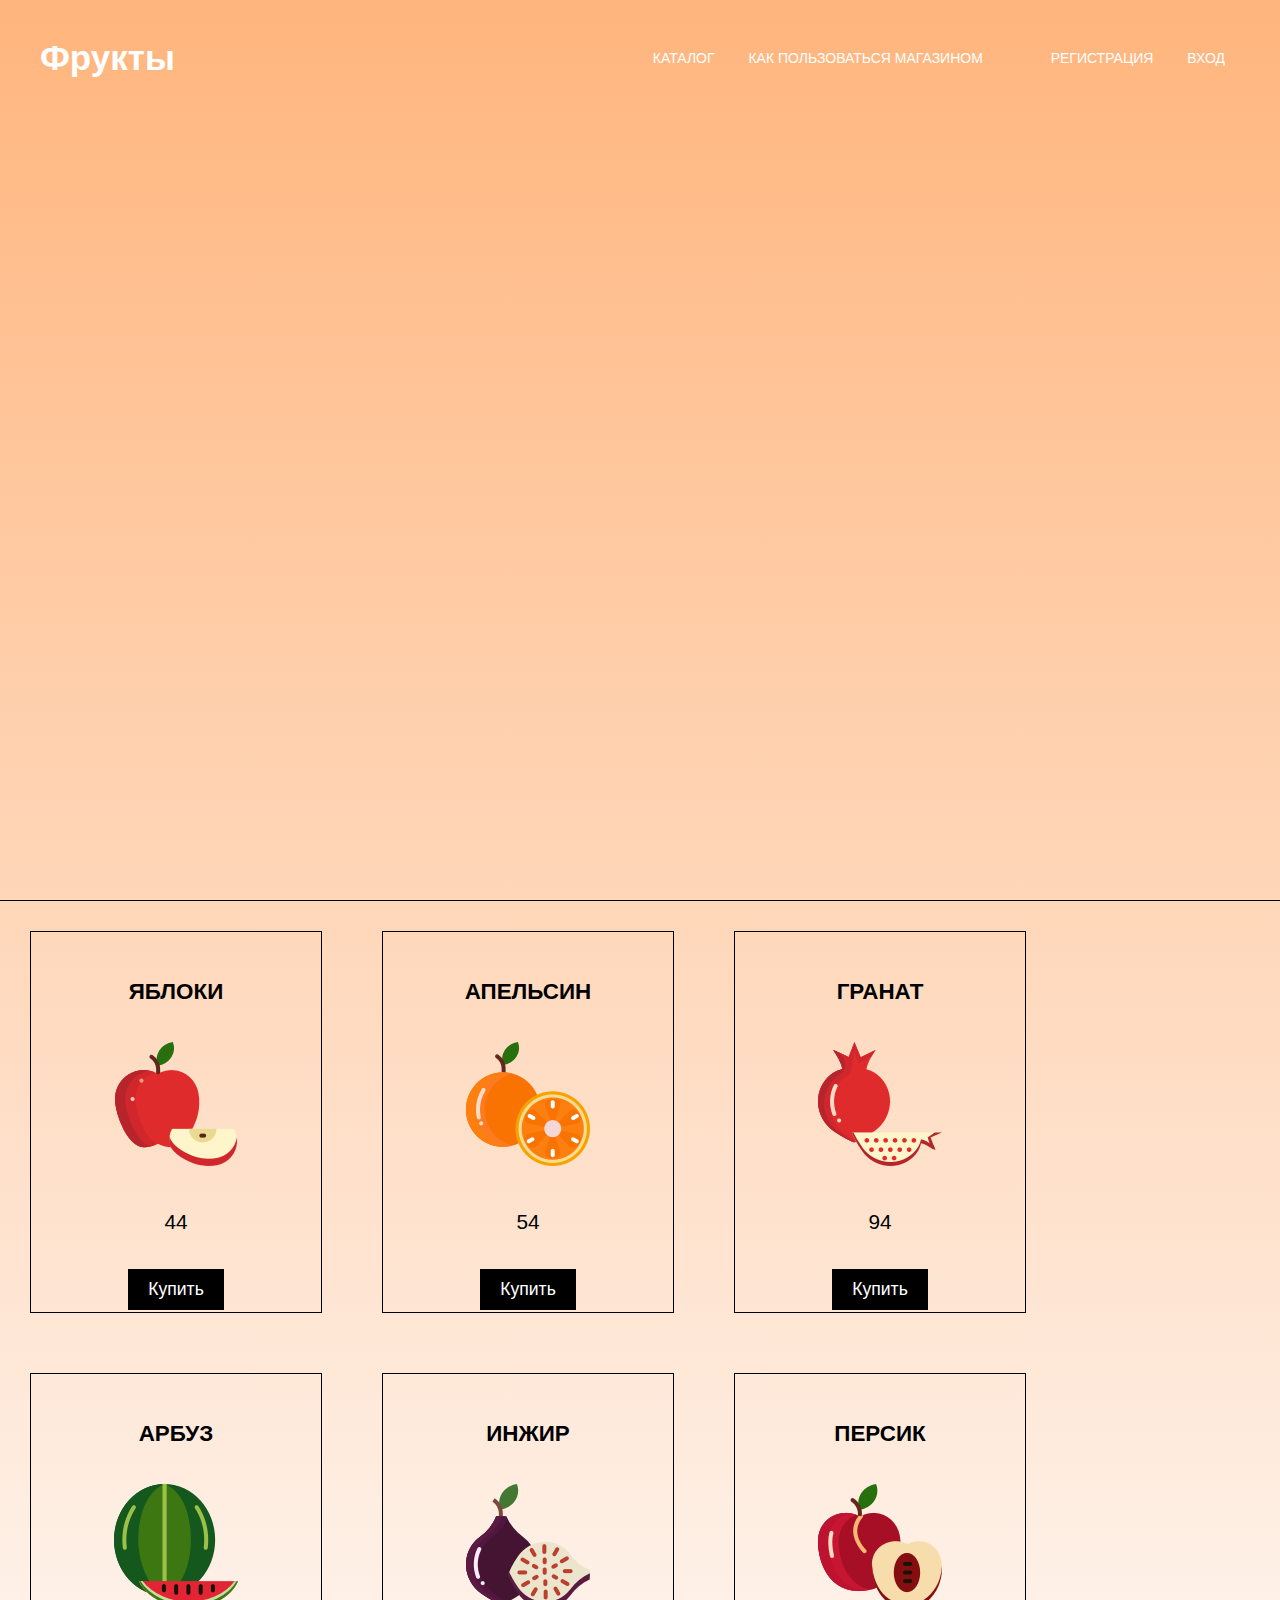
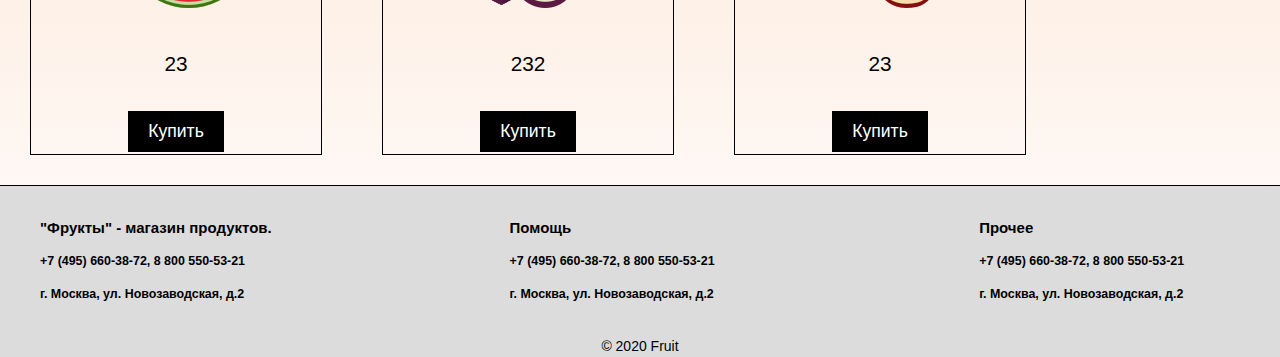
<file: fruitstore/index.html>
<!DOCTYPE html>
<html lang="ru">
<head>
    <meta charset="UTF-8">
    <title>fruitstore</title>
    <link rel="stylesheet" href="style.css">
     <link rel="stylesheet" href="slide.css">
    <link href="https://fonts.googleapis.com/css?family=Kaushan+Script|Montserrat:300i,400,700&amp;subset=cyrillic-ext" rel="stylesheet">
    <link rel="stylesheet" href="https://use.fontawesome.com/releases/v5.7.2/css/all.css" integrity="sha384-fnmOCqbTlWIlj8LyTjo7mOUStjsKC4pOpQbqyi7RrhN7udi9RwhKkMHpvLbHG9Sr" crossorigin="anonymous">
</head>
<body>


<header class="header">
    <div class="container">
        <div class="header__inner">
            <div class="header__logo">Фрукты</div>

                <div class="search"> 
                    <form action="search.php"> 
                        
                        <button> 
                            <i class="fas fa-search" style="font-size: 18px;"> </i> 
                        </button> 
                     </form> 
                </div> 
            <nav class="nav">
                <a class="nav__link " href="index.html">Каталог</a>
                <a class="nav__link" href="cont.html">Как пользоваться магазином</a>
                <a class="nav__link" href="cart.html">
                    <i class="fas fa-shopping-cart"></i>
                </a>
                <a class="nav__link" href="sign.html">Регистрация</a>
                <a class="nav__link" href="log.html">Вход</a>
            </nav>
        </div>
    </div>
</header>

<div class="intro">
    <div class="container_slider_css">
    <img class="photo_slider_css" src="images/fruit1.jpg" alt="">
    <img class="photo_slider_css" src="images/fruit2.jpg" alt="">
    <img class="photo_slider_css" src="images/fruit3.jpg" alt="">
    <img class="photo_slider_css" src="images/fruit4.jpg" alt="">

</div>

</div>
<main>

    <div class="goods-out"></div>
</main>

<footer class="footer">
    <div class="container">

        <div class="footer__inner">
            <div class="  footer_first">
               <h4>"Фрукты" - магазин продуктов.</h4>
               <h5><p>+7 (495) 660-38-72, 8 800 550-53-21 </p> г. Москва, ул. Новозаводская, д.2</h5>
            </div>

            <div class="  footer_sec">
                <h4>Помощь</h4>
                <h5><p>+7 (495) 660-38-72, 8 800 550-53-21 </p> г. Москва, ул. Новозаводская, д.2</h5>
            </div>

            <div class="  footer_third">
                <h4>Прочее</h4>
               <h5><p>+7 (495) 660-38-72, 8 800 550-53-21 </p> г. Москва, ул. Новозаводская, д.2</h5>
            </div>
        </div>

        <div class="copyright">
            © 2020 Fruit
        </div>

    </div>
</footer>

<script src="js/jquery-3.5.1.min.js"></script>
<script src="js/main.js"></script>
</body>
</html>
</file>
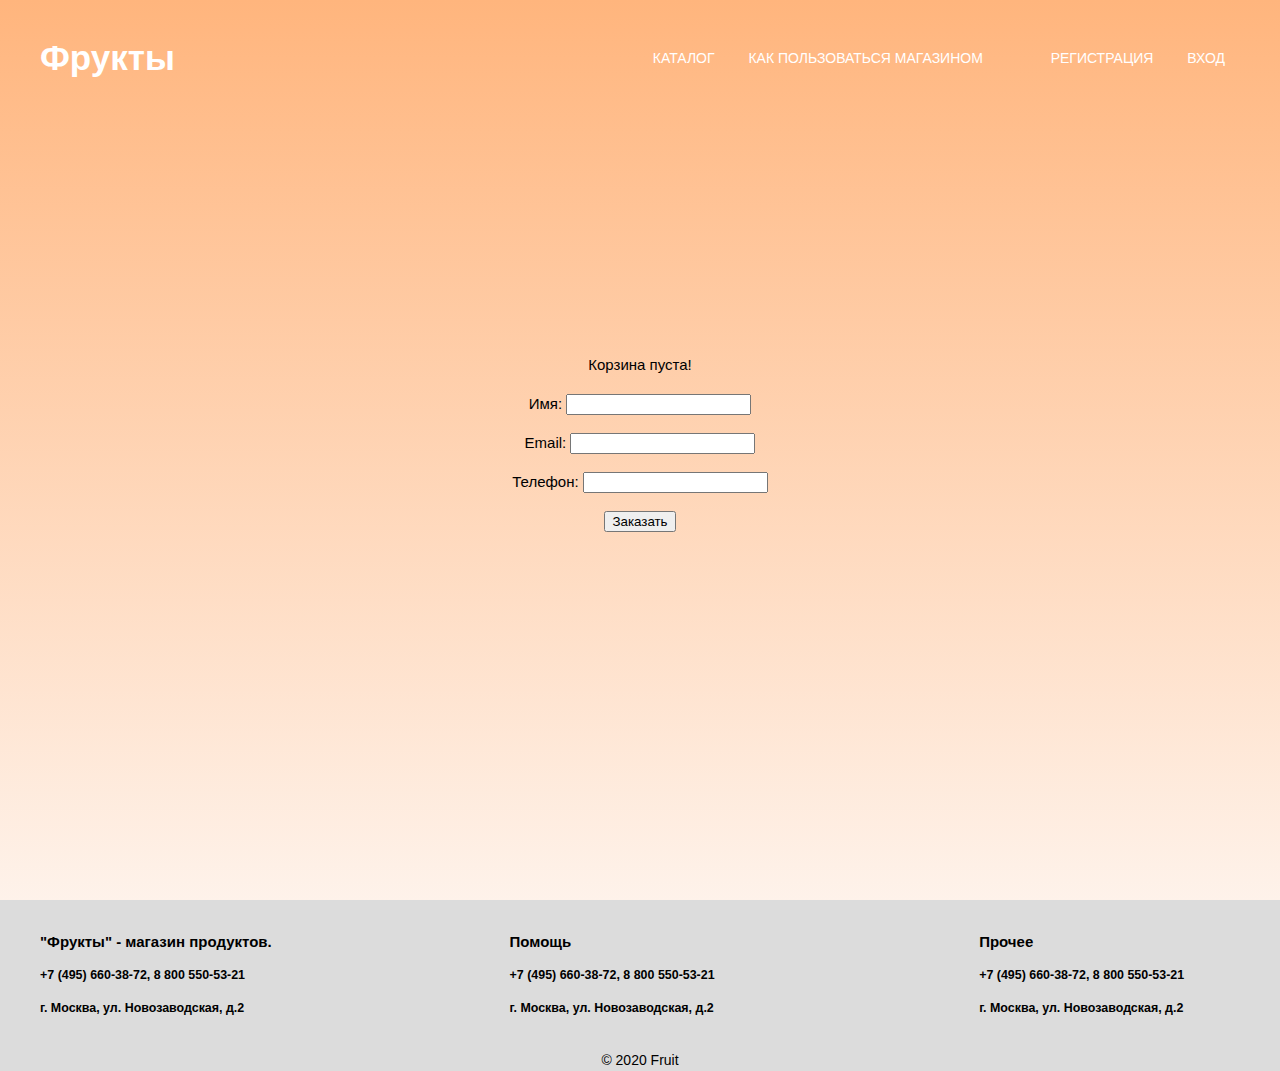
<file: fruitstore/cart.html>
<!DOCTYPE html>
<html lang="ru">
<head>
    <meta charset="UTF-8">
    <title>fruitstore</title>
    <link rel="stylesheet" href="style.css">
    <link href="https://fonts.googleapis.com/css?family=Kaushan+Script|Montserrat:300i,400,700&amp;subset=cyrillic-ext" rel="stylesheet">
    <link rel="stylesheet" href="https://use.fontawesome.com/releases/v5.7.2/css/all.css" integrity="sha384-fnmOCqbTlWIlj8LyTjo7mOUStjsKC4pOpQbqyi7RrhN7udi9RwhKkMHpvLbHG9Sr" crossorigin="anonymous">
</head>
<body>


<header class="header">
    <div class="container">
        <div class="header__inner">
            <div class="header__logo">Фрукты</div>
                <div class="search"> 
                    <form action="search.php"> 
                        <button> 
                            <i class="fas fa-search" style="font-size: 18px;"> </i> 
                        </button> 
                     </form> 
                </div> 
            <nav class="nav">                
                <a class="nav__link " href="index.html">Каталог</a>  
                <a class="nav__link" href="cont.html">Как пользоваться магазином</a>
                <a class="nav__link" href="cart.html">
                    <i class="fas fa-shopping-cart"></i>
                </a>
                <a class="nav__link" href="sign.html">Регистрация</a>
                <a class="nav__link" href="log.html">Вход</a>
            </nav>
        </div>
    </div>
</header>

<div class="intro">
    <div class="container">
        <div class="intro__inner">
           <div class="main-cart"> 
            </div>
                <div class="email-field">
                <p>Имя: <input type="text" id="ename"></p>
                <p>Email: <input type="text" id="email"></p>
                <p>Телефон: <input type="text" id="ephone"></p>
                <p><button class="send-email">Заказать</button></p>
                </div>
            </div>
        </div>
    </div>

</div>
<main></main>

<footer class="footer">
    <div class="container">

        <div class="footer__inner">
            <div class="  footer_first">
               <h4>"Фрукты" - магазин продуктов.</h4>
               <h5><p>+7 (495) 660-38-72, 8 800 550-53-21 </p> г. Москва, ул. Новозаводская, д.2</h5>
            </div>

            <div class="  footer_sec">
                <h4>Помощь</h4>
                <h5><p>+7 (495) 660-38-72, 8 800 550-53-21 </p> г. Москва, ул. Новозаводская, д.2</h5>
            </div>

            <div class="  footer_third">
                <h4>Прочее</h4>
               <h5><p>+7 (495) 660-38-72, 8 800 550-53-21 </p> г. Москва, ул. Новозаводская, д.2</h5>
            </div>
        </div>

        <div class="copyright">
            © 2020 Fruit
        </div>

    </div>
</footer>

<script src="js/jquery-3.5.1.min.js"></script>
<script src="js/cart.js"></script>
</body>
</html>
</file>
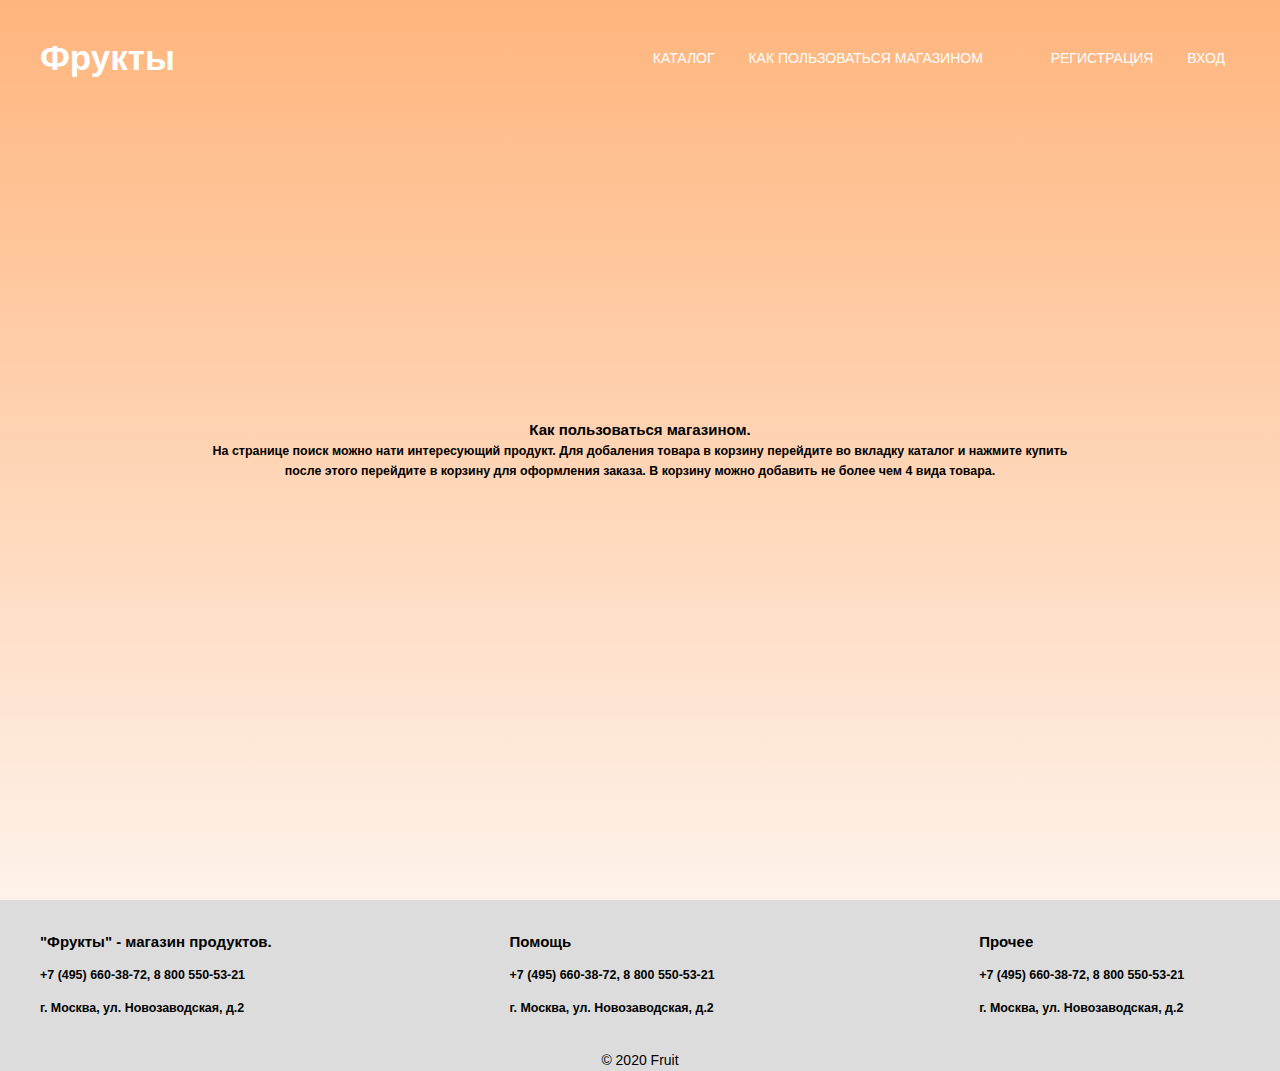
<file: fruitstore/cont.html>
<!DOCTYPE html>
<html lang="ru">
<head>
    <meta charset="UTF-8">
    <title>fruitstore</title>
    <link rel="stylesheet" href="style.css">
    <link href="https://fonts.googleapis.com/css?family=Kaushan+Script|Montserrat:300i,400,700&amp;subset=cyrillic-ext" rel="stylesheet">
    <link rel="stylesheet" href="https://use.fontawesome.com/releases/v5.7.2/css/all.css" integrity="sha384-fnmOCqbTlWIlj8LyTjo7mOUStjsKC4pOpQbqyi7RrhN7udi9RwhKkMHpvLbHG9Sr" crossorigin="anonymous">
</head>
<body>



<header class="header">
    <div class="container">
        <div class="header__inner">
            <div class="header__logo">Фрукты</div>
                <div class="search"> 
                    <form action="search.php">  
                        <button> 
                            <i class="fas fa-search" style="font-size: 18px;"> </i> 
                        </button> 
                     </form> 
                </div> 
            <nav class="nav">
                <a class="nav__link " href="index.html">Каталог</a>  
                <a class="nav__link" href="cont.html">Как пользоваться магазином</a>
                <a class="nav__link" href="cart.html">
                    <i class="fas fa-shopping-cart"></i>
                </a>
                <a class="nav__link" href="sign.html">Регистрация</a>
                <a class="nav__link" href="log.html">Вход</a>
            </nav>
        </div>
    </div>
</header>

<div class="intro">
    <div class="container">
            
        <div class="intro__inner">
                <h4>Как пользоваться магазином.</h4>
               <h5>На странице поиск можно нати интересующий продукт. Для добаления товара в корзину перейдите во вкладку каталог и нажмите купить после этого перейдите в корзину для оформления заказа. В корзину можно добавить не более чем 4 вида товара. </h5>
        </div>
    </div>
</div>

</div>
<main>   
</main>

<footer class="footer">
    <div class="container">

        <div class="footer__inner">
            <div class="  footer_first">
               <h4>"Фрукты" - магазин продуктов.</h4>
               <h5><p>+7 (495) 660-38-72, 8 800 550-53-21 </p> г. Москва, ул. Новозаводская, д.2</h5>
            </div>

            <div class="  footer_sec">
                <h4>Помощь</h4>
                <h5><p>+7 (495) 660-38-72, 8 800 550-53-21 </p> г. Москва, ул. Новозаводская, д.2</h5>
            </div>

            <div class="  footer_third">
                <h4>Прочее</h4>
               <h5><p>+7 (495) 660-38-72, 8 800 550-53-21 </p> г. Москва, ул. Новозаводская, д.2</h5>
            </div>
        </div>

        <div class="copyright">
            © 2020 Fruit
        </div>

    </div>
</footer>

</body>
</html>
</file>
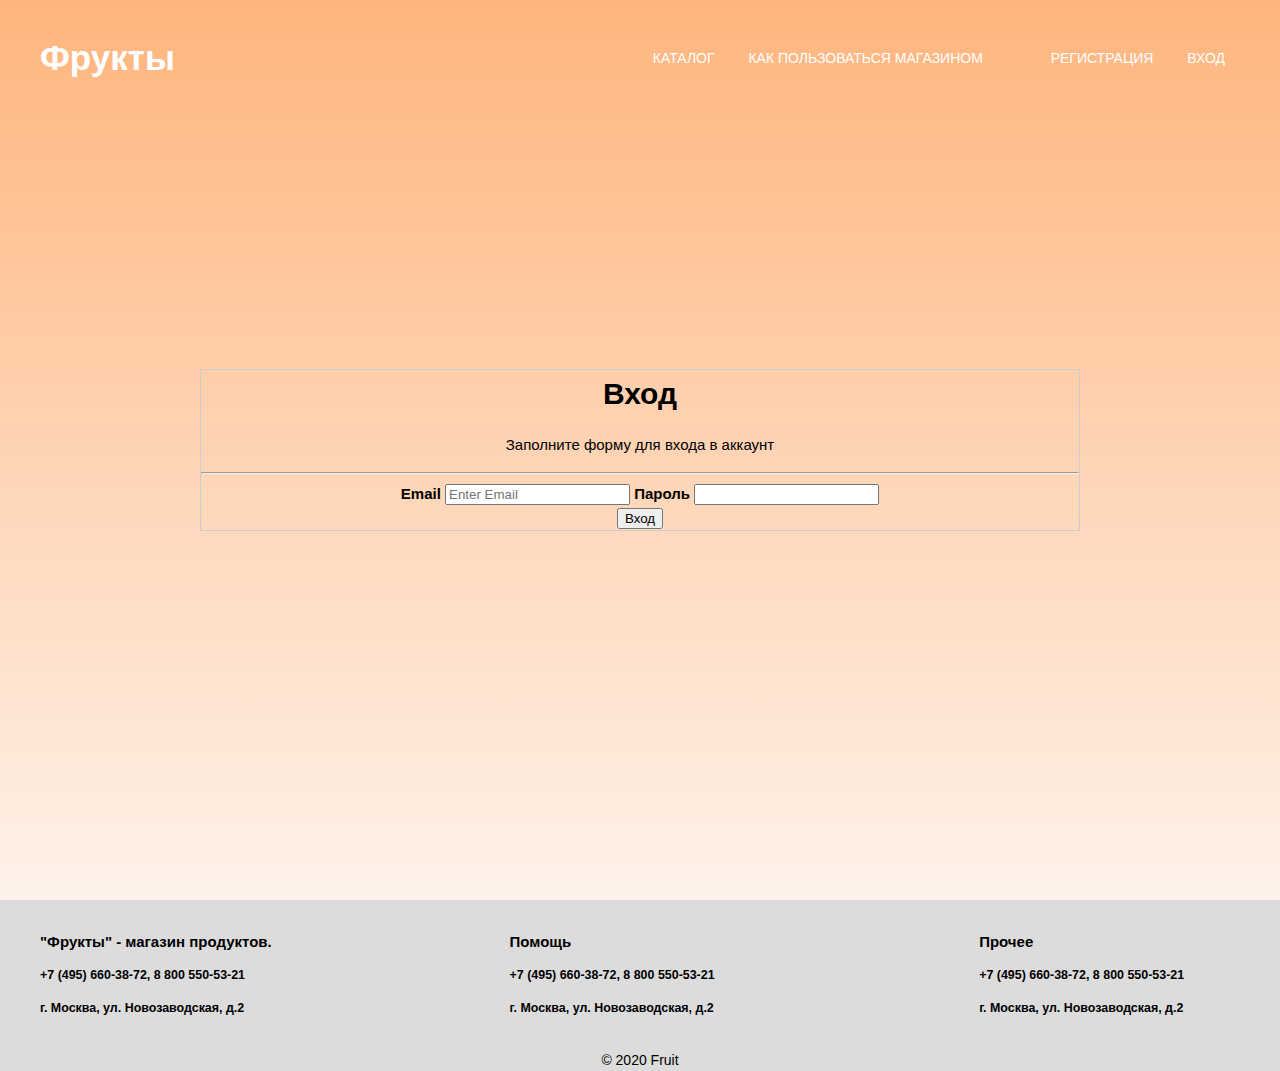
<file: fruitstore/log.html>
<!DOCTYPE html>
<html lang="ru">
<head>
    <meta charset="UTF-8">
    <title>fruitstore</title>
    <link rel="stylesheet" href="style.css">
    <link href="https://fonts.googleapis.com/css?family=Kaushan+Script|Montserrat:300i,400,700&amp;subset=cyrillic-ext" rel="stylesheet">
    <link rel="stylesheet" href="https://use.fontawesome.com/releases/v5.7.2/css/all.css" integrity="sha384-fnmOCqbTlWIlj8LyTjo7mOUStjsKC4pOpQbqyi7RrhN7udi9RwhKkMHpvLbHG9Sr" crossorigin="anonymous">
</head>
<body>


<header class="header">
    <div class="container">
        <div class="header__inner">
            <div class="header__logo">Фрукты</div>
                <div class="search"> 
                    <form action="search.php"> 
                        <button> 
                            <i class="fas fa-search" style="font-size: 18px;"> </i> 
                        </button> 
                     </form> 
                </div> 
            <nav class="nav">                
                <a class="nav__link " href="index.html">Каталог</a>
                <a class="nav__link" href="cont.html">Как пользоваться магазином</a>
                <a class="nav__link" href="cart.html">
                    <i class="fas fa-shopping-cart"></i>
                </a>
                <a class="nav__link" href="sign.html">Регистрация</a>
                <a class="nav__link" href="log.html">Вход</a>
            </nav>
        </div>
    </div>
</header>

<div class="intro">
    <div class="container">
        <div class="intro__inner">
            <form action="#" style="border:1px solid #ccc">
            <div class="container">
                <h1>Вход</h1>
                <p>Заполните форму для входа в аккаунт</p>
                <hr>

                <label for="email"><b>Email</b></label>
                <input type="text" placeholder="Enter Email" name="email" required>

                <label for="psw"><b>Пароль</b></label>
                <input type="password" placeholder="" name="psw" required>

                    <div class="clearfix">
                        <button type="submit" class="signupbtn">Вход</button>
                    </div>
            </div>

        </div>
    </div>
</div>

</div>
<main>

   
</main>

<footer class="footer">
    <div class="container">

        <div class="footer__inner">
            <div class="  footer_first">
               <h4>"Фрукты" - магазин продуктов.</h4>
               <h5><p>+7 (495) 660-38-72, 8 800 550-53-21 </p> г. Москва, ул. Новозаводская, д.2</h5>
            </div>

            <div class="  footer_sec">
                <h4>Помощь</h4>
                <h5><p>+7 (495) 660-38-72, 8 800 550-53-21 </p> г. Москва, ул. Новозаводская, д.2</h5>
            </div>

            <div class="  footer_third">
                <h4>Прочее</h4>
               <h5><p>+7 (495) 660-38-72, 8 800 550-53-21 </p> г. Москва, ул. Новозаводская, д.2</h5>
            </div>
        </div>

        <div class="copyright">
            © 2020 Fruit
        </div>

    </div>
</footer>

</body>
</html>
</file>
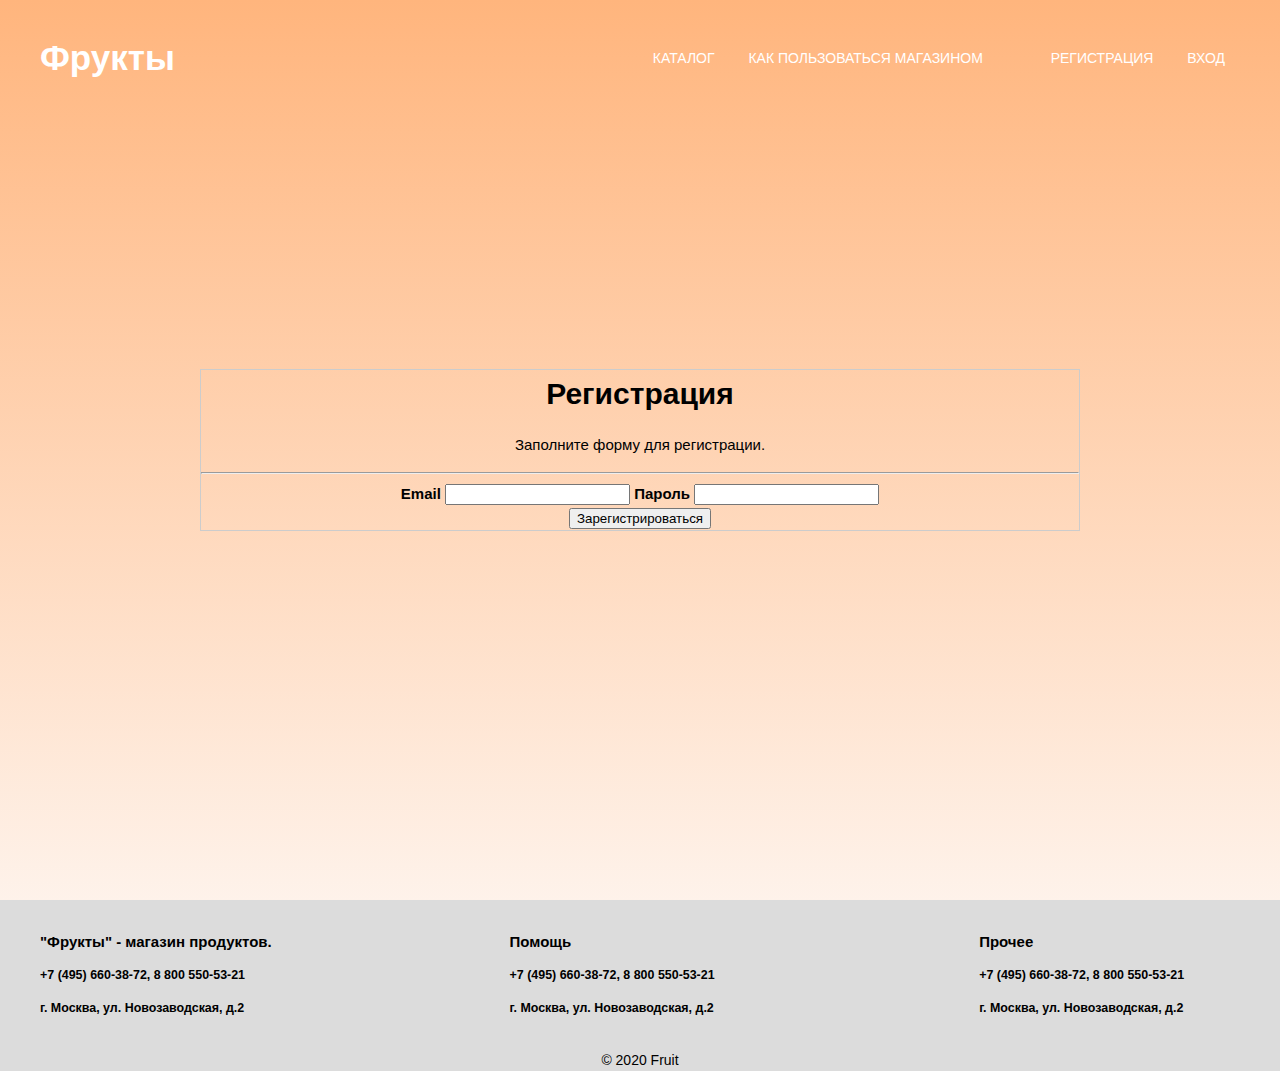
<file: fruitstore/sign.html>
<!DOCTYPE html>
<html lang="ru">
<head>
    <meta charset="UTF-8">
    <title>fruitstore</title>
    <link rel="stylesheet" href="style.css">
    <link href="https://fonts.googleapis.com/css?family=Kaushan+Script|Montserrat:300i,400,700&amp;subset=cyrillic-ext" rel="stylesheet">
    <link rel="stylesheet" href="https://use.fontawesome.com/releases/v5.7.2/css/all.css" integrity="sha384-fnmOCqbTlWIlj8LyTjo7mOUStjsKC4pOpQbqyi7RrhN7udi9RwhKkMHpvLbHG9Sr" crossorigin="anonymous">
</head>
<body>


<header class="header">
    <div class="container">
        <div class="header__inner">
            <div class="header__logo">Фрукты</div>
                <div class="search"> 
                    <form action="search.php"> 
                        <button> 
                            <i class="fas fa-search" style="font-size: 18px;"> </i> 
                        </button> 
                     </form> 
                </div> 
            <nav class="nav">
                <a class="nav__link " href="index.html">Каталог</a>  
                <a class="nav__link" href="cont.html">Как пользоваться магазином</a>
                <a class="nav__link" href="cart.html">
                    <i class="fas fa-shopping-cart"></i>
                </a>
                <a class="nav__link" href="sign.html">Регистрация</a>
                <a class="nav__link" href="log.html">Вход</a>
            </nav>
        </div>
    </div>
</header>

<div class="intro">
    <div class="container">
        <div class="intro__inner">
            <form action="#" style="border:1px solid #ccc">
            <div class="container">
             <h1>Регистрация</h1>
            <p>Заполните форму для регистрации.</p>
            <hr>

            <label for="email"><b>Email</b></label>
            <input type="text" placeholder="" name="email" required>

            <label for="psw"><b>Пароль</b></label>
            <input type="password" placeholder="" name="psw" required>

                <div class="clearfix">
                    <button type="submit" class="signupbtn">Зарегистрироваться</button>
                </div>
            </div>

        </div>
    </div>
</div>

</div>

<main>  
</main>

<footer class="footer">
    <div class="container">

        <div class="footer__inner">
            <div class="  footer_first">
               <h4>"Фрукты" - магазин продуктов.</h4>
               <h5><p>+7 (495) 660-38-72, 8 800 550-53-21 </p> г. Москва, ул. Новозаводская, д.2</h5>
            </div>

            <div class="  footer_sec">
                <h4>Помощь</h4>
                <h5><p>+7 (495) 660-38-72, 8 800 550-53-21 </p> г. Москва, ул. Новозаводская, д.2</h5>
            </div>

            <div class="  footer_third">
                <h4>Прочее</h4>
               <h5><p>+7 (495) 660-38-72, 8 800 550-53-21 </p> г. Москва, ул. Новозаводская, д.2</h5>
            </div>
        </div>

        <div class="copyright">
            © 2020 Fruit
        </div>

    </div>
</footer>

</body>
</html>
</file>
<file: fruitstore/style.css>
body {
    margin: 0;
    font-family: sans-serif;

    font-size: 15px;
    line-height: 1.6;
    background: rgb(254,254,255);
    background: linear-gradient(0deg, rgba(254,254,255,1) 0%, rgba(255,181,125,1) 100%);
}

h1, h2, h3, h4, h5, h6 {
    margin: 0;
}
/* Header */
.header {
    width: 100%;
    padding-top: 30px;
    position: absolute;
    top: 0;
    left: 0;
    right: 0;
    z-index: 1000;
}

.header__inner {
    display: flex;
    justify-content: space-between;
    align-items: center;
}

.header__logo {
    font-size: 35px;
    font-weight: 700;
    color: #FFFFFF;
}



/* Nav */
.nav {
    font-size: 14px;
    text-transform: uppercase;
}

.nav__link {
    display: inline-block;
    vertical-align: top;
    margin: 0 15px;
    position: relative;

    color: #fff;
    text-decoration: none;

    transition: color .1s linear;
}

.nav__link:after {
    content: "";
    display: block;
    width: 100%;
    height: 3px;

    background-color: #fce38a;
    opacity: 0;

    position: absolute;
    top: 100%;
    left: 0;
    z-index: 1;

    transition: opacity .1s linear;
}

.nav__link:hover {
    color: #fce38a;
}

.nav__link:hover:after,
.nav__link.active:after {
    opacity: 1;
}

.nav__link.active {
    color: #fce38a;
}

          
/* search bar */ 
.search input[type=text]{ 
width:300px; 
height:25px; 
border-radius:25px; 
border: none; 
} 
          
.search button{ 
background-color: transparent; 
color: #FFFFFF; 
float: right; 
padding: 5px 10px; 
margin-right: 16px; 
font-size: 12px; 
border: none; 
}

/* Container */
.container {
    width: 100%;
    max-width: 1200px;
    margin: 0 auto;
}



/* Intro */
.intro {
    display: flex;
    flex-direction: column;
    justify-content: center;
    width: 100%;
    height: 100vh;
    -webkit-background-size: cover;
    background-size: cover;
}

.intro__inner {
    width: 100%;
    max-width: 880px;
    margin: 0 auto;

    text-align: center;
}


.container_slider_css{margin:50px auto;width:500px;height:300px;overflow:hidden;position:relative}
.photo_slider_css{position:absolute;animation:round 16s infinite;opacity:0;width:100%}
@keyframes round {
25%{opacity:1}
40%{opacity:0}
}
img:nth-child(1){animation-delay:12s}
img:nth-child(2){animation-delay:8s}
img:nth-child(2){animation-delay:4s}
img:nth-child(3){animation-delay:0}
@media(min-width:0px) and (max-width:320px) {
.container_slider_css{width:80%;height:190px}
}
@media(min-width:321px) and (max-width:480px) {
.container_slider_css{width:80%;height:190px}
}


/* cart */

.cart {
    width: 250px;
    height: 340px;
    border: 1px solid black;
    margin: 30px;
    float: left;
    text-align: center;
    padding: 20px;
}
.cart .name {
    font-size: 1.4rem;
    font-weight: bold;
    text-transform: uppercase;
    margin-bottom: 30px;
}
.cart .cost {
    font-size: 1.3rem;
    margin: 30px 0;
}
.cart .add-to-cart {
    font-size: 1.1rem;
    background: black;
    color: white;
    padding: 10px 20px;
    border: none;
    cursor: pointer;
}

/* goods */

.goods-out {
    border-top: 1px solid black;
    border-bottom: 1px solid black;
}
.goods-out::after {
    content: "";
    display: block;
    clear: both;
}
/* Footer */
.footer {
    padding-top: 30px;
    background-color: #DCDCDC;
}

.footer__inner {
    display: flex;
    padding-bottom: 30px;
}

.footer_first {
    width: 45%;
}
.footer_sec {
    width: 45%;
}
.footer_third 
{
    width: 25%;
}
/* Copyright */
.copyright {

    font-size: 14px;
    text-align: center;
}
</file>
<file: fruitstore/slide.css>
.container_slider_css{margin:50px auto;width:500px;height:300px;overflow:hidden;position:relative}
.photo_slider_css{position:absolute;animation:round 16s infinite;opacity:0;width:100%}
@keyframes round {
25%{opacity:1}
40%{opacity:0}
}
img:nth-child(1){animation-delay:8s}
img:nth-child(2){animation-delay:4s}
img:nth-child(3){animation-delay:0}
@media(min-width:0px) and (max-width:320px) {
.container_slider_css{width:80%;height:190px}
}
@media(min-width:321px) and (max-width:480px) {
.container_slider_css{width:80%;height:190px}
}
</file>
